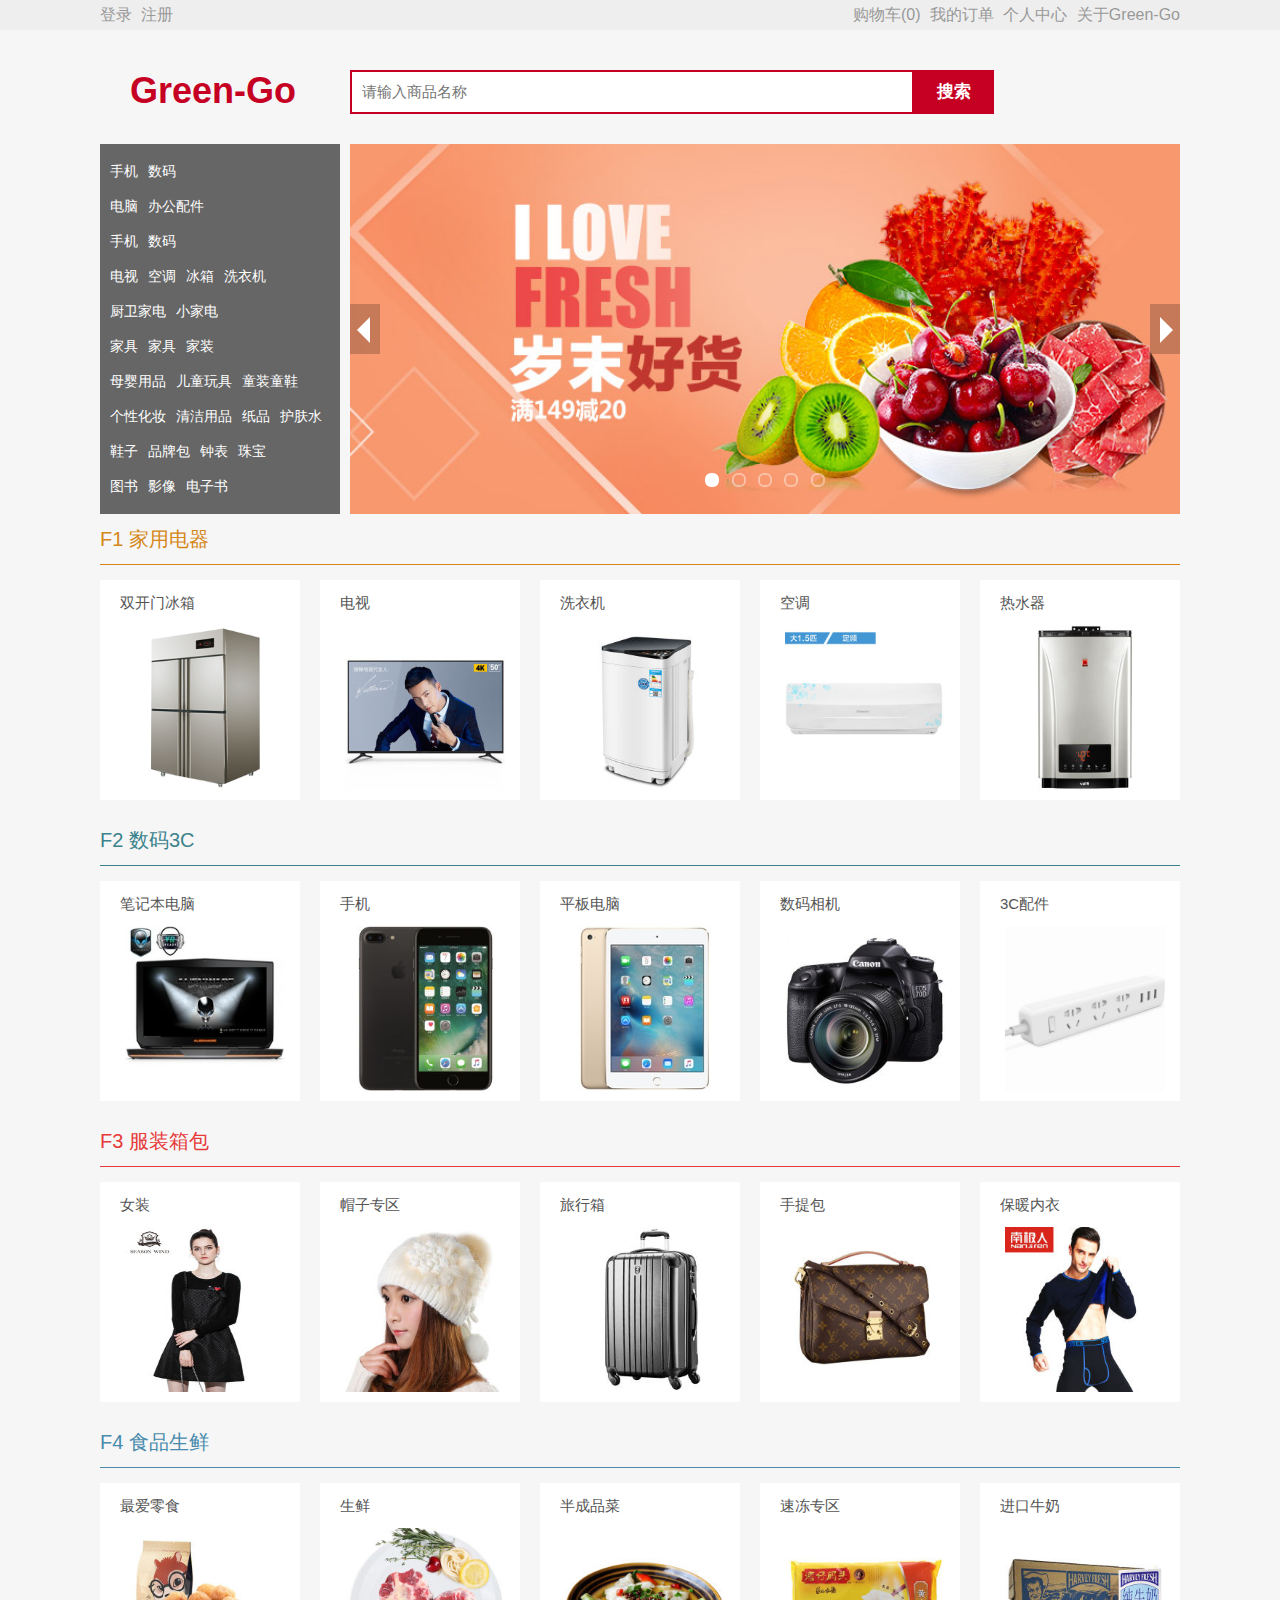
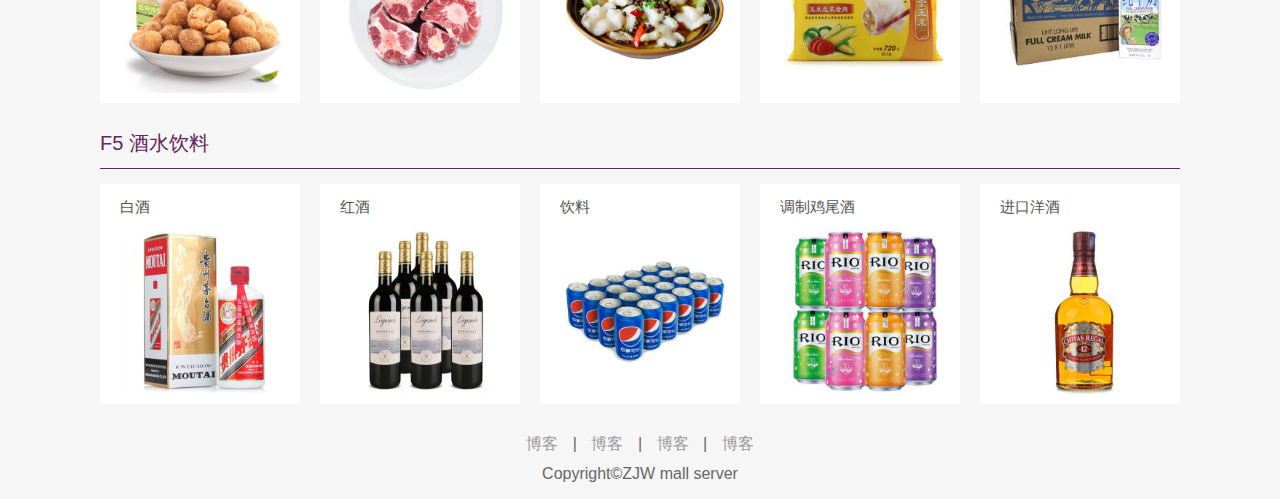
<file: index.html>
<!doctype html>
<html lang="en">
<head>
    <meta charset="UTF-8">
    <meta name="viewport"
          content="width=device-width, user-scalable=no, initial-scale=1.0, maximum-scale=1.0, minimum-scale=1.0">
    <meta http-equiv="X-UA-Compatible" content="ie=edge">
    <link rel="stylesheet" href="css/public.css" />
    <link rel="stylesheet" href="css/index.css" />
    <title>电商平台首页</title>
</head>
<body>
    <div class="container">
        <div class="nav">
            <div class="w">
                <div class="user-info">
                        <span class="user not-login">
                            <span class="link js-login">登录</span>
                            <span class="link js-register">注册</span>
                        </span>
                    <span class="user login">
                            <span class="link-text">
                                欢迎，
                                <span class="username"></span>
                            </span>
                            <span class="link js-logout">退出</span>
                        </span>
                </div>
                <ul class="nav-list">
                    <li class="nav-item">
                        <a href="./cart.html" class="link">
                            购物车(<span class="cart-count">0</span>)
                        </a>
                    </li>
                    <li class="nav-item">
                        <a href="./order-list.html" class="link">我的订单</a>
                    </li>
                    <li class="nav-item">
                        <a href="./user-center.html" class="link">个人中心</a>
                    </li>
                    <li class="nav-item">
                        <a href="./about.html" class="link">关于Green-Go</a>
                    </li>
                </ul>
            </div>
        </div>
        <div class="header">
            <div class="w">
                <a href="#" class="logo">Green-Go</a>
                <div class="search-con">
                    <input type="text" class="search-input" id="search-input" placeholder="请输入商品名称" />
                    <button class="btn search-btn" id="search-btn">搜索</button>
                </div>
            </div>
        </div>
        <div class="w">
            <ul class="keywords-list">
                <li class="keywords-item">
                    <a href="./list.html?keyword=手机" class="link" target="_blank">手机</a>
                    <a href="./list.html?keyword=数码" class="link" target="_blank">数码</a>
                </li>
                <li class="keywords-item">
                    <a href="./list.html?keyword=电脑" class="link" target="_blank">电脑</a>
                    <a href="./list.html?keyword=办公配件" class="link" target="_blank">办公配件</a>
                </li>
                <li class="keywords-item">
                    <a href="./list.html?keyword=手机" class="link" target="_blank">手机</a>
                    <a href="./list.html?keyword=数码" class="link" target="_blank">数码</a>
                </li><li class="keywords-item">
                <a href="./list.html?keyword=电视" class="link" target="_blank">电视</a>
                <a href="./list.html?keyword=空调" class="link" target="_blank">空调</a>
                <a href="./list.html?keyword=冰箱" class="link" target="_blank">冰箱</a>
                <a href="./list.html?keyword=洗衣机" class="link" target="_blank">洗衣机</a>
            </li>
                <li class="keywords-item">
                    <a href="./list.html?keyword=厨卫家电" class="link" target="_blank">厨卫家电</a>
                    <a href="./list.html?keyword=小家电" class="link" target="_blank">小家电</a>
                </li><li class="keywords-item">
                <a href="./list.html?keyword=家具" class="link" target="_blank">家具</a>
                <a href="./list.html?keyword=家具" class="link" target="_blank">家具</a>
                <a href="./list.html?keyword=家装" class="link" target="_blank">家装</a>
            </li>
                <li class="keywords-item">
                    <a href="./list.html?keyword=母婴用品" class="link" target="_blank">母婴用品</a>
                    <a href="./list.html?keyword=儿童玩具" class="link" target="_blank">儿童玩具</a>
                    <a href="./list.html?keyword=童装童鞋" class="link" target="_blank">童装童鞋</a>
                </li>
                <li class="keywords-item">
                    <a href="./list.html?keyword=个性化妆" class="link" target="_blank">个性化妆</a>
                    <a href="./list.html?keyword=清洁用品" class="link" target="_blank">清洁用品</a>
                    <a href="./list.html?keyword=纸品" class="link" target="_blank">纸品</a>
                    <a href="./list.html?keyword=护肤水" class="link" target="_blank">护肤水</a>
                </li>
                <li class="keywords-item">
                    <a href="./list.html?keyword=鞋子" class="link" target="_blank">鞋子</a>
                    <a href="./list.html?keyword=品牌包" class="link" target="_blank">品牌包</a>
                    <a href="./list.html?keyword=钟表" class="link" target="_blank">钟表</a>
                    <a href="./list.html?keyword=珠宝" class="link" target="_blank">珠宝</a>
                </li>
                <li class="keywords-item">
                    <a href="./list.html?keyword=图书" class="link" target="_blank">图书</a>
                    <a href="./list.html?keyword=影像" class="link" target="_blank">影像</a>
                    <a href="./list.html?keyword=电子书" class="link" target="_blank">电子书</a>
                </li>
                <li class="keywords-item">
                    <a href="./list.html?keyword=冰箱" class="link" target="_blank">冰箱</a>
                    <a href="./list.html?keyword=洗衣机" class="link" target="_blank">洗衣机</a>
                </li>
            </ul>
            <div class="banner-con">
                <div id="images" class="banner">
                    <ul>
                        <li style="width: 14.285%">
                            <a href="#" target="_blank">
                                <img class="banner-img" src="images/banner/banner5.jpg" alt="" />
                            </a>
                        </li>
                        <li style="width: 14.285%">
                            <a href="#" target="_blank">
                                <img class="banner-img" src="images/banner/banner1.jpg" alt="" />
                            </a>
                        </li>
                        <li style="width: 14.285%">
                            <a href="#" target="_blank">
                                <img class="banner-img" src="images/banner/banner2.jpg" alt="" />
                            </a>
                        </li>
                        <li style="width: 14.285%">
                            <a href="#" target="_blank">
                                <img class="banner-img" src="images/banner/banner3.jpg" alt="" />
                            </a>
                        </li>
                        <li style="width: 14.285%">
                            <a href="#" target="_blank">
                                <img class="banner-img" src="images/banner/banner4.jpg" alt="" />
                            </a>
                        </li>
                        <li style="width: 14.285%">
                            <a href="#" target="_blank">
                                <img class="banner-img" src="images/banner/banner5.jpg" alt="" />
                            </a>
                        </li>
                        <li style="width: 14.285%">
                            <a href="#" target="_blank">
                                <img class="banner-img" src="images/banner/banner1.jpg" alt="" />
                            </a>
                        </li>
                    </ul>
                    <ol class="dots">
                        <li class="active"></li>
                        <li></li>
                        <li></li>
                        <li></li>
                        <li></li>
                    </ol>
                    <div class="banner-arrow prev">
                        <div class="angle-left"></div>
                    </div>
                    <div class="banner-arrow next">
                        <div class="angle-right"></div>
                    </div>
                </div>
            </div>
        </div>
        <div class="w">
            <div class="floor-wrap">
                <h1 class="floor-title">F1 家用电器</h1>
                <ul class="floor-list">
                    <li class="floor-item">
                        <a href="#">
                            <span class="floor-text">双开门冰箱</span>
                            <img class="floor-img" src="images/floor/floor1-1.jpg" alt="双开门冰箱" />
                        </a>
                    </li>
                    <li class="floor-item">
                        <a href="#">
                            <span class="floor-text">电视</span>
                            <img class="floor-img" src="images/floor/floor1-2.jpg" alt="电视" />
                        </a>
                    </li>
                    <li class="floor-item">
                        <a href="#">
                            <span class="floor-text">洗衣机</span>
                            <img class="floor-img" src="images/floor/floor1-3.jpg" alt="洗衣机" />
                        </a>
                    </li>
                    <li class="floor-item">
                        <a href="#">
                            <span class="floor-text">空调</span>
                            <img class="floor-img" src="images/floor/floor1-4.jpg" alt="空调" />
                        </a>
                    </li><li class="floor-item">
                    <a href="#">
                        <span class="floor-text">热水器</span>
                        <img class="floor-img" src="images/floor/floor1-5.jpg" alt="热水器" />
                    </a>
                </li>
                </ul>
            </div><div class="floor-wrap">
            <h1 class="floor-title">F2 数码3C</h1>
            <ul class="floor-list">
                <li class="floor-item">
                    <a href="#">
                        <span class="floor-text">笔记本电脑</span>
                        <img class="floor-img" src="images/floor/floor2-1.jpg" alt="笔记本电脑" />
                    </a>
                </li>
                <li class="floor-item">
                    <a href="#">
                        <span class="floor-text">手机</span>
                        <img class="floor-img" src="images/floor/floor2-2.jpg" alt="手机" />
                    </a>
                </li>
                <li class="floor-item">
                    <a href="#">
                        <span class="floor-text">平板电脑</span>
                        <img class="floor-img" src="images/floor/floor2-3.jpg" alt="平板电脑" />
                    </a>
                </li>
                <li class="floor-item">
                    <a href="#">
                        <span class="floor-text">数码相机</span>
                        <img class="floor-img" src="images/floor/floor2-4.jpg" alt="数码相机" />
                    </a>
                </li><li class="floor-item">
                <a href="#">
                    <span class="floor-text">3C配件</span>
                    <img class="floor-img" src="images/floor/floor2-5.jpg" alt="3C配件" />
                </a>
            </li>
            </ul>
        </div>
            <div class="floor-wrap">
                <h1 class="floor-title">F3 服装箱包</h1>
                <ul class="floor-list">
                    <li class="floor-item">
                        <a href="#">
                            <span class="floor-text">女装</span>
                            <img class="floor-img" src="images/floor/floor3-1.jpg" alt="女装" />
                        </a>
                    </li>
                    <li class="floor-item">
                        <a href="#">
                            <span class="floor-text">帽子专区</span>
                            <img class="floor-img" src="images/floor/floor3-2.jpg" alt="帽子专区" />
                        </a>
                    </li>
                    <li class="floor-item">
                        <a href="#">
                            <span class="floor-text">旅行箱</span>
                            <img class="floor-img" src="images/floor/floor3-3.jpg" alt="旅行箱" />
                        </a>
                    </li>
                    <li class="floor-item">
                        <a href="#">
                            <span class="floor-text">手提包</span>
                            <img class="floor-img" src="images/floor/floor3-4.jpg" alt="手提包" />
                        </a>
                    </li><li class="floor-item">
                    <a href="#">
                        <span class="floor-text">保暖内衣</span>
                        <img class="floor-img" src="images/floor/floor3-5.jpg" alt="保暖内衣" />
                    </a>
                </li>
                </ul>
            </div>
            <div class="floor-wrap">
                <h1 class="floor-title">F4 食品生鲜</h1>
                <ul class="floor-list">
                    <li class="floor-item">
                        <a href="#">
                            <span class="floor-text">最爱零食</span>
                            <img class="floor-img" src="images/floor/floor4-1.jpg" alt="最爱零食" />
                        </a>
                    </li>
                    <li class="floor-item">
                        <a href="#">
                            <span class="floor-text">生鲜</span>
                            <img class="floor-img" src="images/floor/floor4-2.jpg" alt="生鲜" />
                        </a>
                    </li>
                    <li class="floor-item">
                        <a href="#">
                            <span class="floor-text">半成品菜</span>
                            <img class="floor-img" src="images/floor/floor4-3.jpg" alt="半成品菜" />
                        </a>
                    </li>
                    <li class="floor-item">
                        <a href="#">
                            <span class="floor-text">速冻专区</span>
                            <img class="floor-img" src="images/floor/floor4-4.jpg" alt="速冻专区" />
                        </a>
                    </li><li class="floor-item">
                    <a href="#">
                        <span class="floor-text">进口牛奶</span>
                        <img class="floor-img" src="images/floor/floor4-5.jpg" alt="进口牛奶" />
                    </a>
                </li>
                </ul>
            </div>
            <div class="floor-wrap">
                <h1 class="floor-title">F5 酒水饮料</h1>
                <ul class="floor-list">
                    <li class="floor-item">
                        <a href="#">
                            <span class="floor-text">白酒</span>
                            <img class="floor-img" src="images/floor/floor5-1.jpg" alt="白酒" />
                        </a>
                    </li>
                    <li class="floor-item">
                        <a href="#">
                            <span class="floor-text">红酒</span>
                            <img class="floor-img" src="images/floor/floor5-2.jpg" alt="红酒" />
                        </a>
                    </li>
                    <li class="floor-item">
                        <a href="#">
                            <span class="floor-text">饮料</span>
                            <img class="floor-img" src="images/floor/floor5-3.jpg" alt="饮料" />
                        </a>
                    </li>
                    <li class="floor-item">
                        <a href="#">
                            <span class="floor-text">调制鸡尾酒</span>
                            <img class="floor-img" src="images/floor/floor5-4.jpg" alt="调制鸡尾酒" />
                        </a>
                    </li><li class="floor-item">
                    <a href="#">
                        <span class="floor-text">进口洋酒</span>
                        <img class="floor-img" src="images/floor/floor5-5.jpg" alt="进口洋酒" />
                    </a>
                </li>
                </ul>
            </div>
        </div>
        <div class="footer">
            <div class="w">
                <div class="links">
                    <a href="#" class="link" target="_blank">博客</a> |
                    <a href="#" class="link" target="_blank">博客</a> |
                    <a href="#" class="link" target="_blank">博客</a> |
                    <a href="#" class="link" target="_blank">博客</a>
                </div>
                <p class="copyright">
                    Copyright©ZJW mall server
                </p>
            </div>
        </div>
    </div>
    <script src="js/carousel.js"></script>
</body>
</html>
</file>
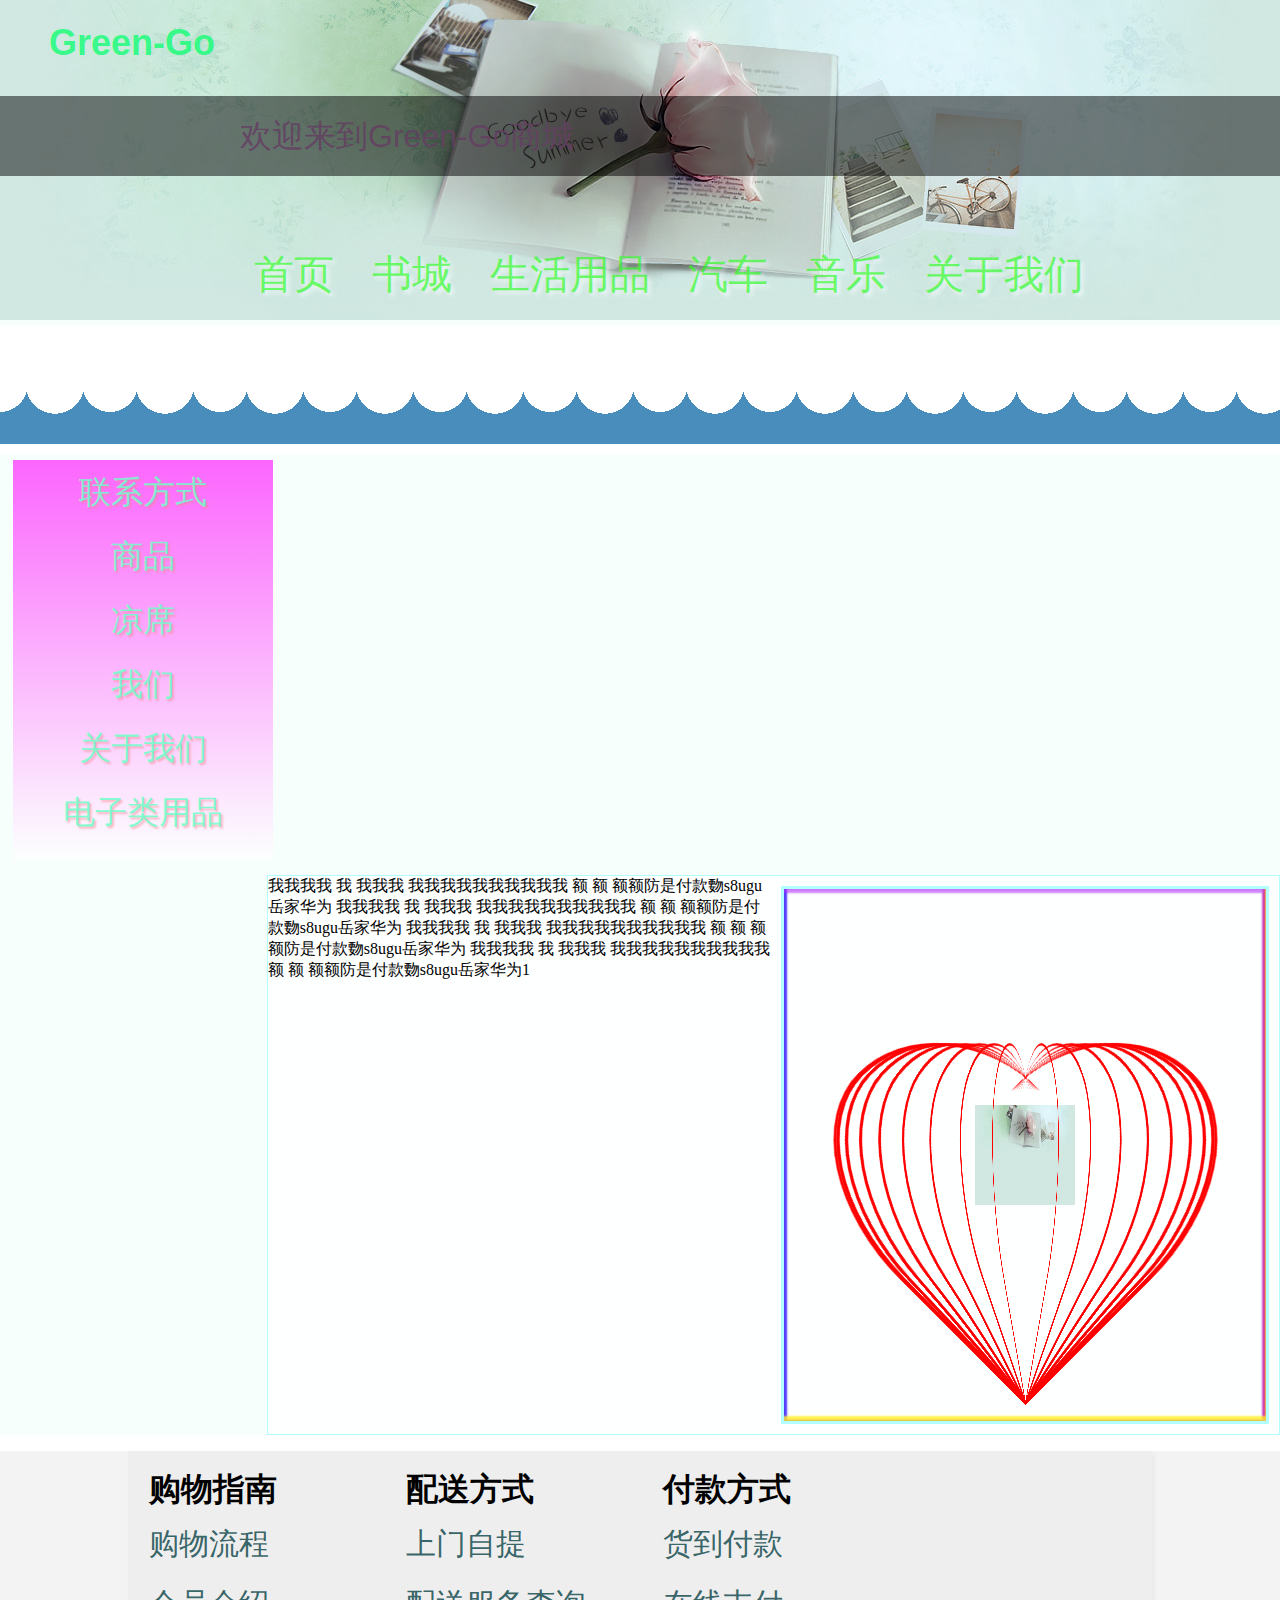
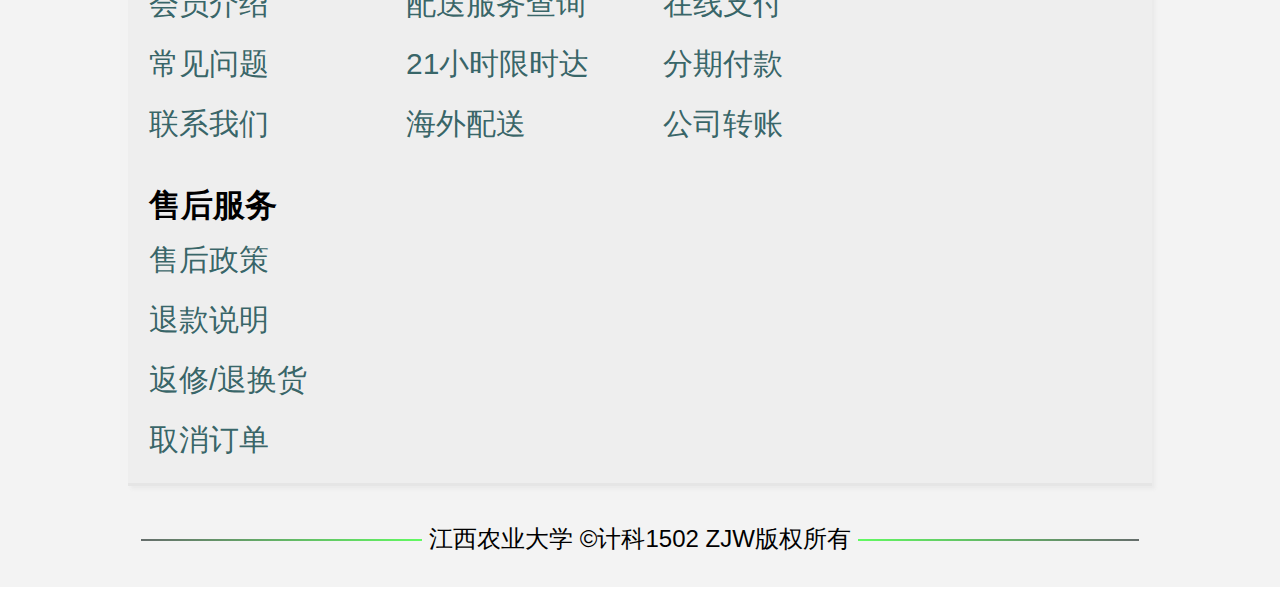
<file: about.html>
<!DOCTYPE html>
<html>
<head lang="en">
    <meta charset="UTF-8">
    <title>关于我们</title>
    <link href="css/about.css" type="text/css" rel="stylesheet"/>
</head>
<body>
    <div id="top" class="top">
        <div class="contain">
            <div class="top_left">
                <h2>Green-Go</h2>
            </div>
            <div class="top_mid"></div>
            <div class="top_nav">
                <ul class="ul_nav">
                    <li><a href="#">首页</a></li>
                    <li><a href="#">书城</a></li>
                    <li><a href="#">生活用品</a></li>
                    <li><a href="#">汽车</a></li>
                    <li><a href="#">音乐</a></li>
                    <li><a href="#">关于我们</a></li>
                </ul>
            </div>
        </div>
    </div>
    <div class="context">
        <div class="bor_box"></div>
        <div class="main_context">
            <div class="sidebar">
                <ul class="sidebarnav">
                    <li>联系方式</li>
                    <li>商品</li>
                    <li>凉席</li>
                    <li>我们</li>
                    <li>关于我们</li>
                    <li class="menu">电子类用品
                        <ul class="subMenu">
                            <li class="menu-item">手机</li>
                            <li class="menu-item">电脑</li>
                            <li class="menu-item">相机</li>
                            <li class="menu-item">鼠标</li>
                            <li class="menu-item">平板</li>
                        </ul>
                    </li>
                </ul>
            </div>
            <div class="context_right">
                <div class="contain_heart">
                    <div class="heart"></div>
                </div>
                <div class="right-content">
                    <ol class="liDetail">
                        <li style="display: block">
                            <p>我我我我 我 我我我 我我我我我我我我我我
                            额 额 额额防是付款覅s8ugu岳家华为
                                我我我我 我 我我我 我我我我我我我我我我
                                额 额 额额防是付款覅s8ugu岳家华为
                                我我我我 我 我我我 我我我我我我我我我我
                                额 额 额额防是付款覅s8ugu岳家华为
                                我我我我 我 我我我 我我我我我我我我我我
                                额 额 额额防是付款覅s8ugu岳家华为1
                            </p>
                        </li>
                        <li>
                            <p>我我我我 我 我我我 我我我我我我我我我我
                                额 额 额额防是付款覅s8ugu岳家华为
                                我我我我 我 我我我 我我我我我我我我我我
                                额 额 额额防是付款覅s8ugu岳家华为
                                我我我我 我 我我我 我我我我我我我我我我
                                额 额 额额防是付款覅s8ugu岳家华为2
                            </p>
                        </li>
                        <li>
                            <p>我我我我 我 我我我 我我我我我我我我我我
                                额 额 额额防是付款覅s8ugu岳家华为
                                我我我我 我 我我我 我我我我我我我我我我
                                额 额 额额防是付款覅s8ugu岳家华为
                                我我我我 我 我我我 我我我我我我我我我我
                                额 额 额额防是付款覅s8ugu岳家华为3
                            </p>
                        </li>
                        <li>
                            <p>我我我我 我 我我我 我我我我我我我我我我
                                额 额 额额防是付款覅s8ugu岳家华为
                                我我我我 我 我我我 我我我我我我我我我我
                                额 额 额额防是付款覅s8ugu岳家华为
                                我我我我 我 我我我 我我我我我我我我我我
                                额 额 额额防是付款覅s8ugu岳家华为4
                            </p>
                        </li>
                        <li>
                            <p>我我我我 我 我我我 我我我我我我我我我我
                                额 额 额额防是付款覅s8ugu岳家华为
                                我我我我 我 我我我 我我我我我我我我我我
                                额 额 额额防是付款覅s8ugu岳家华为我我我我 我 我我我 我我我我我我我我我我
                                额 额 额额防是付款覅s8ugu岳家华为5
                            </p>
                        </li>
                    </ol>
                </div>
            </div>
        </div>
    </div>
    <div class="footer">
        <div class="footerTop">
            <div class="nav">
                <h1>购物指南</h1>
                <ul>
                    <li><a href="#">购物流程</a></li>
                    <li><a href="#">会员介绍</a></li>
                    <li><a href="#">常见问题</a></li>
                    <li><a href="#">联系我们</a></li>
                </ul>
            </div>
            <div class="nav">
                <h1>配送方式</h1>
                <ul>
                    <li><a href="#">上门自提</a></li>
                    <li><a href="#">配送服务查询</a></li>
                    <li><a href="#">21小时限时达</a></li>
                    <li><a href="#">海外配送</a></li>
                </ul>
            </div>
            <div class="nav">
                <h1>付款方式</h1>
                <ul>
                    <li><a href="#">货到付款</a></li>
                    <li><a href="#">在线支付</a></li>
                    <li><a href="#">分期付款</a></li>
                    <li><a href="#">公司转账</a></li>
                </ul>
            </div>
            <div class="nav">
                <h1>售后服务</h1>
                <ul>
                    <li><a href="#">售后政策</a></li>
                    <li><a href="#">退款说明</a></li>
                    <li><a href="#">返修/退换货</a></li>
                    <li><a href="#">取消订单</a></li>
                </ul>
            </div>
        </div>
        <div class="footerBottom">
            <p>江西农业大学 &copy;计科1502 ZJW版权所有</p>
        </div>
    </div>
    <script type="text/javascript" src="js/jquery-3.2.0.js"></script>
    <script type="text/javascript" src="js/about.js"></script>
</body>
</html>
</file>
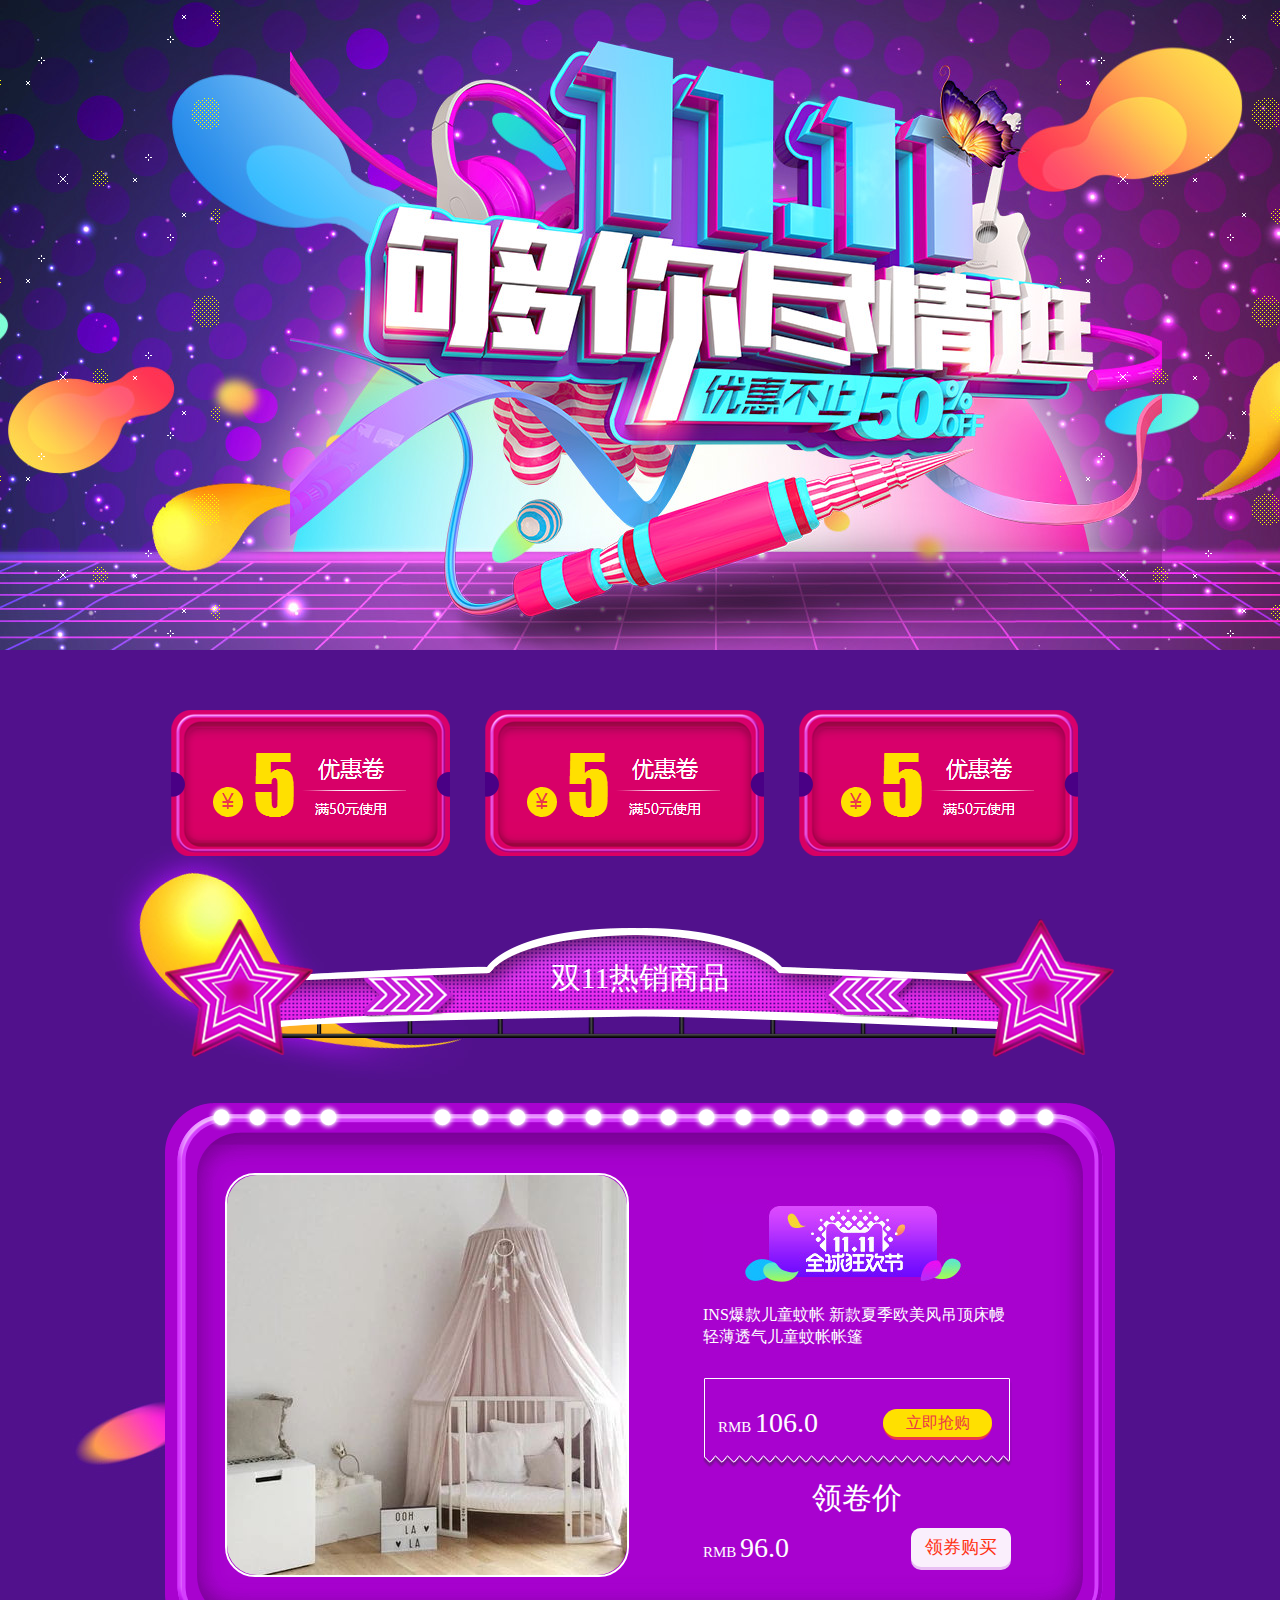
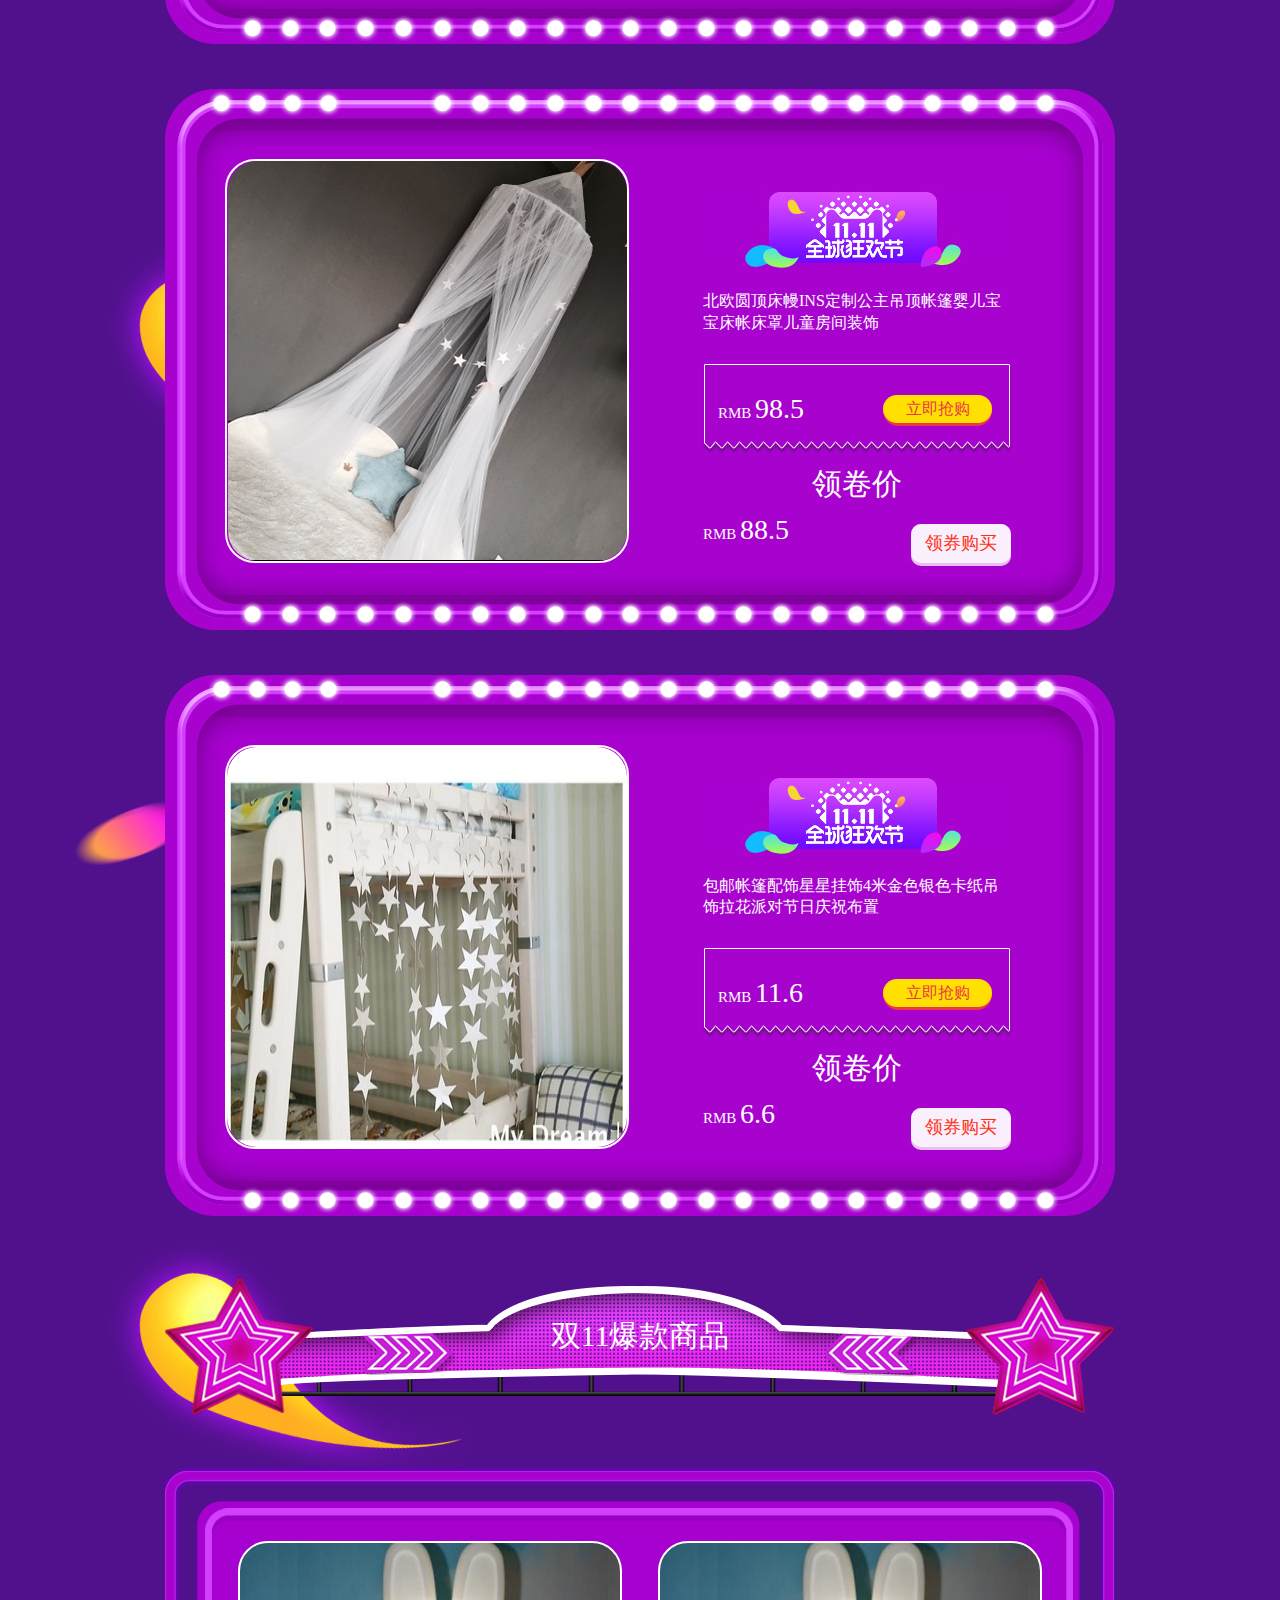
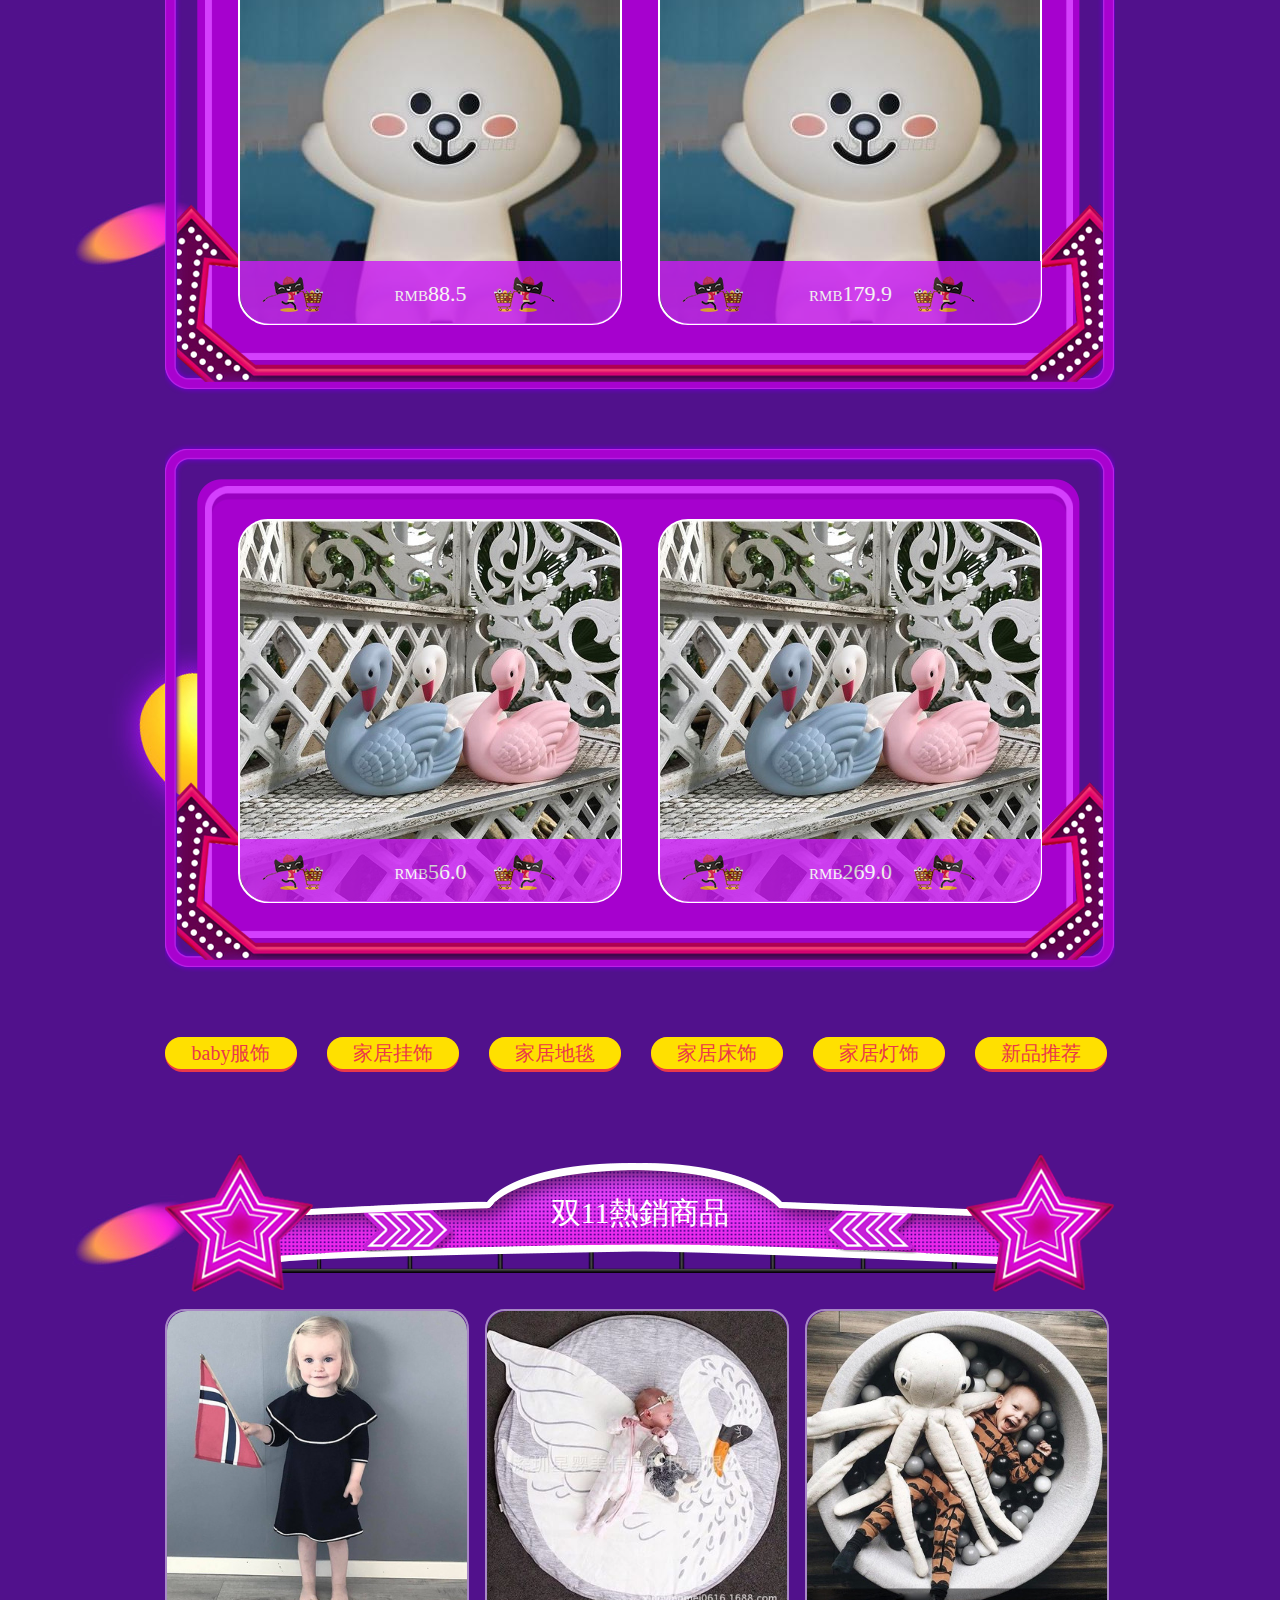
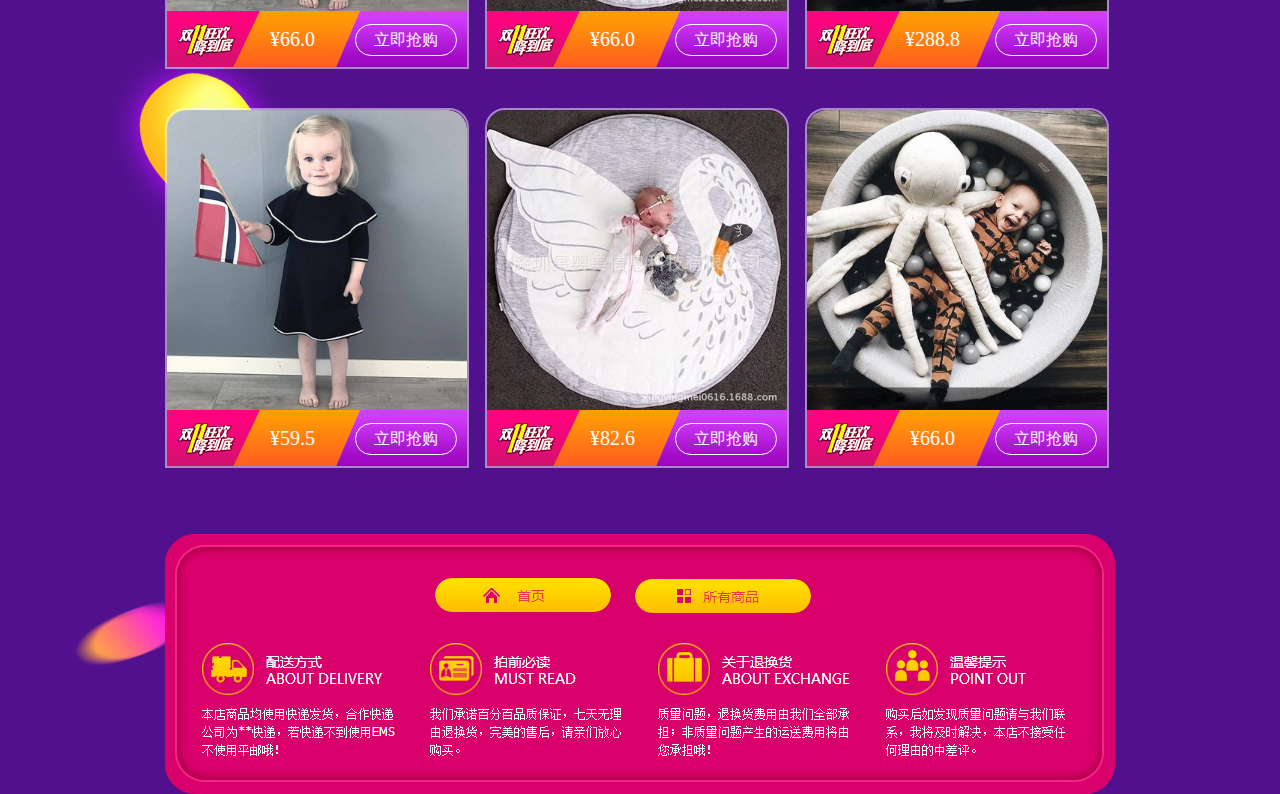
<file: taobaoshop.html>
<!DOCTYPE html>
<html>
<head lang="en">
    <meta charset="UTF-8">
    <title></title>
</head>
<body style="margin: 0;padding: 0">
    <!--头部布局开始-->
    <div style="width: 100%;height: 700px;position:relative;margin-bottom:-50px;overflow: hidden">
        <div style="width: 220px;height: 650px;background: url('images/taobao/18.gif');position: absolute;left: 0;z-index: 100"></div>
        <div style="width:1920px;height:700px;position:relative;overflow:hidden">
            <ul id="top" style="width: 999999px;text-align: center;display:block;list-style: none;padding: 0;margin: 0;position: absolute;left:-2160px">
                <li class="first" style="width:1920px;height:700px;display: block;overflow: hidden;float: left">
                    <a href="#" style="width:1920px;height:700px;display:block;text-decoration: none;background: url('images/taobao/16.jpg') no-repeat center 0"></a>
                </li>
                <li class="first" style="width:1920px;height:700px;display: block;overflow: hidden;float: left">
                    <a href="#" style="width:1920px;height:700px;display:block;text-decoration: none;background: url('images/taobao/2.jpg') no-repeat center 0"></a>
                </li>
                <li class="first" style="width:1920px;height:700px;display: block;overflow: hidden;float: left">
                    <a href="#" style="width:1920px;height:700px;display:block;text-decoration: none;background: url('images/taobao/5.jpg') no-repeat center 0"></a>
                </li>
                <li class="first" style="width:1920px;height:700px;display: block;overflow: hidden;float: left">
                    <a href="#" style="width:1920px;height:700px;display:block;text-decoration: none;background: url('images/taobao/16.jpg') no-repeat center 0"></a>
                </li>
            </ul>
            <div style="clear:both;"></div>
        </div>
        <div style="width: 220px;height: 650px;background: url('images/taobao/18.gif');position: absolute;right: 0;top:0;z-index: 100"></div>
    </div>
    <div style="clear: both"></div>
    <!--头部布局结束-->

    <!--内容布局开始-->
    <div class="container" style="position:relative;height:100%;width: 100%;text-align: center;background:url('images/taobao/9.jpg')">
        <!--三张优惠券开始-->
        <div style="width:950px;margin:0 auto;text-align: center">
            <ul style="width: 950px;list-style: none;margin: 0 auto;padding: 60px 0 15px 0">
                <li style="width:280px;text-align:center;display: inline-block;margin-right: 30px;position: relative">
                    <a href="#" style="width:250px;display:block;padding:18px 15px;text-decoration: none;background: url(images/taobao/12.png) no-repeat;text-align:center;line-height: 40px">
                        <img src="images/taobao/20.png" style="border-radius: 10px">
                    </a>
                </li>
                <li style="width:280px;text-align:center;display: inline-block;margin-right: 30px;position: relative">
                    <a href="#" style="width:250px;display:block;padding:18px 15px;text-decoration: none;background: url(images/taobao/12.png) no-repeat;text-align:center;line-height: 40px">
                        <img src="images/taobao/20.png" style="border-radius: 10px">
                    </a>
                </li>
                <li style="width:280px;text-align:center;display: inline-block;margin-right: 30px;position: relative">
                    <a href="#" style="width:250px;display:block;padding:18px 15px;text-decoration: none;background: url(images/taobao/12.png) no-repeat;text-align:center;line-height: 40px">
                        <img src="images/taobao/20.png" style="border-radius: 10px">
                    </a>
                </li>
            </ul>
        </div>
        <!--三张优惠券结束-->

        <!--中间主要内容部分开始-->
        <div style="width: 950px;margin: 0 auto;text-align: center">
            <!--最上层商品布局开始-->
            <div style="width: 950px">
                <div style="text-align:center;height: 140px;background-image: url(images/taobao/13.png) ">
                    <p style="font-size: 30px;padding-top: 40px;color: #ffffff">双11热销商品</p>
                </div>
                <!--第一个预热商品布局开始-->
                <div style="height: 541px;margin-top: 45px;background-image: url(images/taobao/17.png)">
                    <a href="#" style="text-decoration:none;float: left;width: 400px;height: 400px;border: 2px solid #ffffff;margin: 70px 0 52px 60px;border-radius: 30px">
                        <img src="images/taobao/item.jpg" alt="" style="max-width:100%;height: auto;border-radius: 30px"/>
                    </a>
                    <div style="width: 308px;height: 410px;float: left;margin:101px 0 0 74px;">
                        <div style="margin:0 0 20px 0;width: 306px;height: 80px;background-image: url(images/taobao/4.jpg)"></div>
                        <div>
                            <p style="display:block;text-align:left;font-size:16px;color:#ffffff;text-decoration:none;height: 44px;line-height: 22px">
                                INS爆款儿童蚊帐 新款夏季欧美风吊顶床幔轻薄透气儿童蚊帐帐篷
                            </p>
                        </div>
                        <div style="margin-top:30px;width: 309px;height: 90px;line-height:90px;background-image: url(images/taobao/6.png)">
                            <span style="margin:0 5px 0 15px;height:100%;font-size: 15px;color: #ffffff;float: left;">
                                RMB
                                <span style="font-size: 28px">106.0</span>
                            </span>
                            <div style="display:block;float:right;width:109px;height: 100%;margin-right: 20px;text-align: center">
                                <a href="#" style="margin-top:31px;font-size:16px;width:109px;height:31px;line-height:28px;display:block;text-decoration:none;border-radius:20px;background-color:#eb3849;color:#eb3849;">
                                    <span style="background-color: rgb(255, 224, 0);width:109px;height:28px;display: block;border-radius: 20px">立即抢购</span>
                                </a>
                            </div>
                        </div>
                        <div style="height: 60px;line-height: 60px">
                            <p style="height: 50px;font-size:30px ;color: #ffffff;margin: 0">领卷价</p>
                            <span style="float: left;height:100%;font-size: 15px;color: #ffffff">
                                RMB
                                <span style="font-size: 28px;color: #ffffff">96.0</span>
                            </span>
                            <div style="margin-top:10px;display:block;width:100px;height:42px;border-radius:10px;float:right;background-color: rgba(255, 255, 255, 0.75)">
                                <a href="#" style="height:39px;line-height:39px;border-radius:10px;font-size:18px;color:#ff3113;text-decoration:none;display: block">
                                    <span style="background-color:rgba(255, 255, 255, 0.75);display: block;border-radius: 10px;">领券购买</span>
                                </a>
                            </div>
                        </div>
                    </div>
                </div>
                <!--第一个预热商品布局结束-->

                <!--第二个预热商品布局开始-->
                <div style="height: 541px;margin-top: 45px;background-image: url(images/taobao/17.png)">
                    <a href="#" style="text-decoration:none;float:left;margin:70px 0 0 60px;width: 400px;height: 400px;border: 2px solid #ffffff;border-radius: 30px">
                        <img src="images/taobao/item1.jpg" style="max-width:100%;height: auto;border-radius: 30px">
                    </a>
                    <div style="margin:101px 0 0 74px;float: left;width: 308px;height: 410px">
                        <div style="margin:0 0 20px 0;width: 306px;height: 80px;background-image: url(images/taobao/4.jpg)"></div>
                        <div>
                            <p style="text-decoration:none;text-align:left;color:#ffffff;font-size:16px;height: 44px;line-height: 22px;display: block">
                                北欧圆顶床幔INS定制公主吊顶帐篷婴儿宝宝床帐床罩儿童房间装饰
                            </p>
                        </div>
                        <div style="margin-top:30px;width: 309px;height:90px;line-height:90px;background-image: url(images/taobao/6.png)">
                            <span style="margin:0 5px 0 15px;color:#ffffff;font-size:15px;float:left">
                                RMB
                                <span style="font-size: 28px;">98.5</span>
                            </span>
                            <div style="margin-right:20px;float: right;width:109px;height:100%;display: block">
                                <a href="#" style="margin-top:31px;font-size:16px;color:#eb3849;width:109px;height:31px;line-height:28px;display:block;text-decoration: none;background-color:#eb3849;border-radius: 20px">
                                    <span style="height:28px;display:block;background-color: rgb(255, 224, 0);border-radius: 20px">立即抢购</span>
                                </a>
                            </div>
                        </div>
                        <div style="margin: 10px 0;">
                            <p style="height: 50px;font-size:30px ;color: #ffffff;margin: 0">领卷价</p>
                            <span style="float: left;height:100%;font-size: 15px;color: #ffffff">
                                RMB
                                <span style="font-size: 28px;color: #ffffff">88.5</span>
                            </span>
                            <div style="margin-top:10px;display:block;width:100px;height:42px;border-radius:10px;float:right;background-color: rgba(255, 255, 255, 0.75)">
                                <a href="#" style="height:39px;line-height:39px;border-radius:10px;font-size:18px;color:#ff3113;text-decoration:none;display: block">
                                    <span style="background-color:rgba(255, 255, 255, 0.75);display: block;border-radius: 10px;">领券购买</span>
                                </a>
                            </div>
                        </div>
                    </div>

                </div>
                <!--第二个预热商品布局结束-->

                <!--第三个预热商品布局开始-->
                <div style="height: 541px;margin-top: 45px;background-image: url(images/taobao/17.png)">
                    <a href="#" style="float: left;margin:70px 0 0 60px;width: 400px;height: 400px;border: 2px solid #ffffff;border-radius: 30px">
                        <img src="images/taobao/item2.jpg" style="max-width: 100%;height: 400px;border-radius: 30px">
                    </a>
                    <div style="width: 308px;height: 410px;float: left;margin: 101px 0 0 74px">
                        <div style="margin:0 0 20px 0;width: 308px;height: 80px;background-image: url(images/taobao/4.jpg)"></div>
                        <div>
                            <p style="text-align: left;display: block;color: #ffffff;text-decoration: none">
                                包邮帐篷配饰星星挂饰4米金色银色卡纸吊饰拉花派对节日庆祝布置
                            </p>
                        </div>
                        <div style="margin-top:30px;width:309px;height:90px;line-height:90px;background-image: url(images/taobao/6.png)">
                            <span style="float: left;margin: 0 5px 0 15px;font-size: 15px;color: #ffffff">
                                RMB
                                <span style="font-size: 28px;">11.6</span>
                            </span>
                            <div style="display:block;margin-right:20px;float: right;width:109px;height: 100%">
                                <a href="#" style="color:#eb3849;margin-top:31px;display:block;width:109px;height:31px;line-height:28px;text-decoration: none;background-color: #eb3849;border-radius: 20px;">
                                    <span style="height:28px;display:block;background-color: rgb(255, 224, 0);border-radius: 20px">立即抢购</span>
                                </a>
                            </div>
                        </div>
                        <div style="margin: 10px 0;">
                            <p style="height: 50px;font-size:30px ;color: #ffffff;margin: 0;text-align: center">领卷价</p>
                            <span style="float: left;height:100%;font-size: 15px;color: #ffffff">
                                RMB
                                <span style="font-size: 28px;color: #ffffff">6.6</span>
                            </span>
                            <div style="margin-top:10px;display:block;width:100px;height:42px;border-radius:10px;float:right;background: rgba(255, 255, 255, 0.75)">
                                <a href="#" style="height:39px;line-height:39px;border-radius:10px;font-size:18px;color:#ff3113;text-decoration:none;display: block">
                                    <span style="background-color:rgba(255, 255, 255, 0.75);display: block;border-radius: 10px;">领券购买</span>
                                </a>
                            </div>
                        </div>
                    </div>
                </div>
                <!--第三个预热商品布局结束-->
            </div>
            <!--最上层商品布局结束-->

            <!--中间层商品布局开始-->
            <div>
                <div style="margin-top: 60px;text-align:center;height: 140px;background-image: url(images/taobao/13.png) ">
                    <p style="font-size: 30px;padding-top: 40px;color: #ffffff">双11爆款商品</p>
                </div>
                <!--上面层商品布局开始-->
                <div style="margin-top: 50px;height: 528px;background-image: url(images/taobao/10.png)">
                    <div style="margin: 75px 0 0 73px;float: left">
                        <a href="#" style="background-image:url(images/taobao/item6.jpg);display:block;text-decoration: none;width: 380px;height: 380px;border: 2px solid #ffffff;border-radius: 30px">
                            <span style="padding:15px 19px 12px 19px;display:block;margin-top:318px;width:343px;border-radius: 0 0 30px 30px;background-color: #cc1bf6;opacity: 0.8">
                                <span style="color:#ffffff;font-size:15px;background-image:url(images/taobao/21.png) ;background-repeat:no-repeat;display:block;width: 100%;height: 36px;line-height: 36px">
                                    RMB<span style="color:#ffffff;font-size:22px;">88.5</span>
                                </span>
                            </span>
                        </a>
                    </div>
                    <div style="margin: 75px 73px 0 0;float: right">
                         <a href="#" style="background-image:url(images/taobao/item6.jpg);display:block;text-decoration: none;width: 380px;height: 380px;border: 2px solid #ffffff;border-radius: 30px">
                             <span style="padding:15px 19px 12px 19px;display:block;margin-top:318px;width:343px;border-radius: 0 0 30px 30px;background-color: #cc1bf6;opacity: 0.8">
                                 <span style="color:#ffffff;font-size:15px;background-image:url(images/taobao/21.png) ;background-repeat:no-repeat;display:block;width: 100%;height: 36px;line-height: 36px">
                                     RMB<span style="color:#ffffff;font-size:22px;">179.9</span>
                                 </span>
                             </span>
                         </a>
                    </div>
                </div>
                <!--上面层商品布局结束-->

                <!--下面层商品布局开始-->
                <div style="margin-top: 50px;height: 528px;background-image: url(images/taobao/10.png)">
                    <div style="margin: 75px 0 0 73px;float: left">
                        <a href="#" style="background-image:url(images/taobao/item7.jpg);display:block;text-decoration: none;width: 380px;height: 380px;border: 2px solid #ffffff;border-radius: 30px">
                            <span style="padding:15px 19px 12px 19px;display:block;margin-top:318px;width:343px;border-radius: 0 0 30px 30px;background-color: #cc1bf6;opacity: 0.8">
                                <span style="color:#ffffff;font-size:15px;background-image:url(images/taobao/21.png) ;background-repeat:no-repeat;display:block;width: 100%;height: 36px;line-height: 36px">
                                    RMB<span style="color:#ffffff;font-size:22px;">56.0</span>
                                </span>
                            </span>
                        </a>
                    </div>
                    <div style="margin: 75px 73px 0 0;float: right">
                        <a href="#" style="background-image:url(images/taobao/item7.jpg);display:block;text-decoration: none;width: 380px;height: 380px;border: 2px solid #ffffff;border-radius: 30px">
                            <span style="padding:15px 19px 12px 19px;display:block;margin-top:318px;width:343px;border-radius: 0 0 30px 30px;background-color: #cc1bf6;opacity: 0.8">
                                <span style="color:#ffffff;font-size:15px;background-image:url(images/taobao/21.png) ;background-repeat:no-repeat;display:block;width: 100%;height: 36px;line-height: 36px">
                                    RMB<span style="color:#ffffff;font-size:22px;">269.0</span>
                                </span>
                            </span>
                        </a>
                    </div>
                </div>
                <!--下面层商品布局结束-->
            </div>
            <!--中间层商品布局结束-->

            <!--导航栏布局开始-->
            <div>
                <div style="width: 100%">
                    <ul style="margin-top: 65px;height: 60px;list-style: none;padding: 0">
                        <li style="width:132px;height:35px;line-height:32px;border-radius:20px;float: left;display: block;margin-right: 30px;background-color: #eb3849">
                            <a href="#" style="font-size:20px;text-align:center;display:block;height:32px;border-radius:20px;text-decoration: none;background: #FFE000;color: #eb3849">baby服饰</a>
                        </li>
                        <li style="width:132px;height:35px;line-height:32px;border-radius:20px;float: left;display: block;margin-right: 30px;background-color: #eb3849">
                            <a href="#" style="font-size:20px;text-align:center;display:block;height:32px;border-radius:20px;text-decoration: none;background: #FFE000;color: #eb3849">家居挂饰</a>
                        </li>
                        <li style="width:132px;height:35px;line-height:32px;border-radius:20px;float: left;display: block;margin-right: 30px;background-color: #eb3849">
                            <a href="#" style="font-size:20px;text-align:center;display:block;height:32px;border-radius:20px;text-decoration: none;background: #FFE000;color: #eb3849">家居地毯</a>
                        </li>
                        <li style="width:132px;height:35px;line-height:32px;border-radius:20px;float: left;display: block;margin-right: 30px;background-color: #eb3849">
                            <a href="#" style="font-size:20px;text-align:center;display:block;height:32px;border-radius:20px;text-decoration: none;background: #FFE000;color: #eb3849">家居床饰</a>
                        </li>
                        <li style="width:132px;height:35px;line-height:32px;border-radius:20px;float: left;display: block;margin-right: 30px;background-color: #eb3849">
                            <a href="#" style="font-size:20px;text-align:center;display:block;height:32px;border-radius:20px;text-decoration: none;background: #FFE000;color: #eb3849">家居灯饰</a>
                        </li>
                        <li style="width:132px;height:35px;line-height:32px;border-radius:20px;float: left;display: block;background-color: #eb3849">
                            <a href="#" style="font-size:20px;text-align:center;display:block;height:32px;border-radius:20px;text-decoration: none;background: #FFE000;color: #eb3849">新品推荐</a>
                        </li>
                    </ul>
                </div>
                <div style="clear: both"></div>
            </div>
            <!--导航栏布局结束-->

            <!--下面层商品布局开始-->
            <div>
                <div style="width:100%;margin-top: 40px;text-align:center;height: 140px;background-image: url(images/taobao/13.png) ">
                    <p style="font-size: 30px;padding-top: 40px;color: #ffffff">双11熱銷商品</p>
                </div>

                <div>
                    <!--上面层3件商品开始-->
                    <div>
                        <ul style="height:360px;list-style: none;padding: 0">
                            <li style="width: 300px;height: 356px;margin: 0 16px 0 0;float: left;border: 2px solid rgba(255,255,255,0.5);border-radius: 20px 20px 0 0">
                                <a href="#" style="text-decoration: none;width: 300px;display:block;height: 300px">
                                    <img src="images/taobao/item5.jpg" style="max-width: 100%;height: auto;border-radius: 20px 20px 0 0">
                                </a>
                            <span style="display:block;color:#ffffff;width: 100%;height: 56px;background-image: url(images/taobao/7.jpg) ">
                                <span style="margin:0 0 0 63px;font-size:20px;width: 65px;height:56px;line-height:56px;">¥66.0</span>
                                <a href="#" style="margin:13px 10px 0 0;color:#ffffff;text-decoration:none;float:right;width:100px;height: 30px;line-height:30px;border: 1px solid #ffffff;border-radius: 20px">立即抢购</a>
                            </span>
                            </li>
                            <li style="width: 300px;height: 356px;margin: 0 16px 0 0;float: left;border: 2px solid rgba(255,255,255,0.5);border-radius: 20px 20px 0 0">
                                <a href="#" style="text-decoration: none;width: 300px;height: 300px;display: block">
                                    <img src="images/taobao/item3.jpg" style="max-width: 100%;height: auto;border-radius: 20px 20px 0 0">
                                </a>
                            <span style="display:block;color:#ffffff;width: 100%;height: 56px;background-image: url(images/taobao/7.jpg) ">
                                <span style="margin:0 0 0 63px;font-size:20px;width: 65px;height:56px;line-height:56px;">¥66.0</span>
                                <a href="#" style="margin:13px 10px 0 0;color:#ffffff;text-decoration:none;float:right;width:100px;height: 30px;line-height:30px;border: 1px solid #ffffff;border-radius: 20px">立即抢购</a>
                            </span>
                            </li>
                            <li style="width: 300px;height: 356px;float: left;border: 2px solid rgba(255,255,255,0.5);border-radius: 20px 20px 0 0">
                                <a href="#" style="text-decoration: none;width: 300px;height: 300px;display: block">
                                    <img src="images/taobao/item4.jpg" style="max-width:100%;height:auto;border-radius: 20px 20px 0 0">
                                </a>
                            <span style="display:block;color:#ffffff;width: 100%;height: 56px;background-image: url(images/taobao/7.jpg) ">
                                <span style="margin:0 0 0 63px;font-size:20px;width: 65px;height:56px;line-height:56px;">¥288.8</span>
                                <a href="#" style="margin:13px 10px 0 0;color:#ffffff;text-decoration:none;float:right;width:100px;height: 30px;line-height:30px;border: 1px solid #ffffff;border-radius: 20px">立即抢购</a>
                            </span>
                            </li>
                        </ul>
                    </div>
                    <div style="clear: both"></div>
                    <!--上面层3件商品结束-->

                    <!--下面层3件商品开始-->
                    <div>
                        <div>
                            <ul style="height:360px;list-style: none;margin-top: 23px;padding: 0">
                                <li style="width: 300px;height: 356px;margin: 0 16px 0 0;float: left;border: 2px solid rgba(255,255,255,0.5);border-radius: 20px 20px 0 0">
                                    <a href="#" style="text-decoration: none;width: 300px;height: 300px;display: block">
                                        <img src="images/taobao/item5.jpg" style="max-width:100%;height:auto;border-radius: 20px 20px 0 0">
                                    </a>
                                <span style="display:block;color:#ffffff;width: 100%;height: 56px;background-image: url(images/taobao/7.jpg) ">
                                    <span style="margin:0 0 0 63px;font-size:20px;width: 65px;height:56px;line-height:56px;">¥59.5</span>
                                    <a href="#" style="margin:13px 10px 0 0;color:#ffffff;text-decoration:none;float:right;width:100px;height: 30px;line-height:30px;border: 1px solid #ffffff;border-radius: 20px">立即抢购</a>
                                </span>
                                </li>
                                <li style="width: 300px;height: 356px;margin: 0 16px 0 0;float: left;border: 2px solid rgba(255,255,255,0.5);border-radius: 20px 20px 0 0">
                                    <a href="#" style="text-decoration: none;width: 300px;height: 300px;display: block">
                                        <img src="images/taobao/item3.jpg" style="width: 100%;height: auto;border-radius: 20px 20px 0 0">
                                    </a>
                                <span style="display:block;color:#ffffff;width: 100%;height: 56px;background-image: url(images/taobao/7.jpg) ">
                                    <span style="margin:0 0 0 63px;font-size:20px;width: 65px;height:56px;line-height:56px;">¥82.6</span>
                                    <a href="#" style="margin:13px 10px 0 0;color:#ffffff;text-decoration:none;float:right;width:100px;height: 30px;line-height:30px;border: 1px solid #ffffff;border-radius: 20px">立即抢购</a>
                                </span>
                                </li>
                                <li style="width: 300px;height: 356px;float: left;border: 2px solid rgba(255,255,255,0.5);border-radius: 20px 20px 0 0">
                                    <a href="#" style="text-decoration: none;width: 300px;height: 300px;display: block">
                                        <img src="images/taobao/item4.jpg" style="width: 100%;height: auto;border-radius: 20px 20px 0 0">
                                    </a>
                                <span style="display:block;color:#ffffff;width: 100%;height: 56px;background-image: url(images/taobao/7.jpg) ">
                                    <span style="margin:0 0 0 63px;font-size:20px;width: 65px;height:56px;line-height:56px;">¥66.0</span>
                                    <a href="#" style="margin:13px 10px 0 0;color:#ffffff;text-decoration:none;float:right;width:100px;height: 30px;line-height:30px;border: 1px solid #ffffff;border-radius: 20px">立即抢购</a>
                                </span>
                                </li>
                            </ul>
                        </div>
                        <div style="clear: both"></div>
                    </div>
                    <!--下面层3件商品结束-->
                </div>
            </div>
            <!--下面层商品布局开始-->
        </div>
        <!--中间主要内容部分结束-->

        <!--底部布局开始-->
        <div style="width: 950px;margin: 0 auto;text-align: center">
            <div style="height: 260px;margin-top: 50px;background-image: url(images/taobao/1.png)">
                <div style="width:420px;margin:0 auto;display: block">
                    <div>
                        <a href="#" style="margin-top:40px;float:left;display: block;width:190px;height:42px;text-decoration: none;background-image: url(images/taobao/23.png)"></a>
                        <a href="#" style="margin:40px 0 0 10px;float:left;display: block;width:190px;height:44px;text-decoration: none;background-image: url(images/taobao/24.png)"></a>
                        <div style="clear: both"></div>
                    </div>
                </div>
                <div style="height:128px;display:block;background-image: url(images/taobao/22.png) ;background-repeat:no-repeat;margin: 20px 0 0 25px"></div>
            </div>
        </div>
        <!--底部布局结束-->
    </div>
    <!--内容布局结束-->
    <script src="js/taobaoshop.js"></script>
</body>
</html>
</file>
<file: css/public.css>
*{
    margin: 0;
    padding: 0;
}
body{
    background: #f6f6f6;
    font: 16px/1.5 sans-serif,arial;
}
li{
    list-style: none;
}
img{
    display: block;
    border: 0;
}
label{
    cursor: pointer;
}
a{
    text-decoration: none;
}
input[type='checkbox']{
    cursor: pointer;
}

/* 定宽布局 */
.w{
    width: 1080px;
    margin: 0 auto;
    position: relative;
    overflow: hidden;
}

/* 全局样式 */
/* 隐藏类 */
.hide{
    display: none;
}
/* 超链接 */
.link{
    color: #999;
    cursor: pointer;
    text-decoration: none;
}
.link:hover{
    color: #e80012;
}
.link-text{
    color: #999;
    text-decoration: none;
}
/* 按钮 */
.btn{
    display: inline-block;
    padding: 0 20px;
    height: 40px;
    line-height: 40px;
    vertical-align: middle;
    border: none;
    background: #c60023;
    font-size: 17px;
    font-weight: bold;
    color: #fff;
    outline: none;
    cursor: pointer;
    text-decoration: none;
}
</file>
<file: css/index.css>
/* 顶部导航样式 */
.nav{
    background: #eee;
    height: 30px;
    line-height: 30px;
}
.nav .user{
    float: left;
}
.nav .user.login{
    display: none;
}
.nav .user .link{
    margin-right: 5px;
}

.nav .nav-list{
    float: right;
}
.nav .nav-list .nav-item{
    display: inline-block;
    margin-left: 5px;
}

/* 头部logo */
.header .logo{
    position: absolute;
    top: 34px;
    left: 30px;
    display: block;
    font-size: 36px;
    color: #c60023;
    font-weight: bold;
}
.header .search-con{
    padding: 40px 0 30px 250px;
}
/* 输入框 */
.header .search-con .search-input{
    width: 550px;
    height: 40px;
    line-height: 40px;
    padding-left: 10px;
    font-size: 15px;
    border: 2px solid #c60023;
    outline: none;
}
/* 搜索按钮样式 */
.header .search-con .search-btn{
    position: absolute;
    height: 44px;
    width: 80px;
}

/* 左边keywords样式 */
.keywords-list{
    float: left;
    padding: 10px 0;
    margin-right: 10px;
    width: 240px;
    height: 350px;
    background: #666;
    color: #fff;
}
.keywords-list .keywords-item{
    padding-left: 10px;
    height: 35px;
    line-height: 35px;
    font-size: 14px;
}
.keywords-list .keywords-item:hover{
    background: #999;
}
.keywords-list .keywords-item .link{
    margin-right: 6px;
    color: #fff;
}
.keywords-list .keywords-item .link:hover{
    color: #c60023;
}

/* 右边banner-con样式 */
.banner-con{
    float: left;
    width: 830px;
    height: 370px;
    background: #eee;
}
.banner-con .banner {
    position: relative;
    overflow: hidden;
    width: 830px;
    height: 370px;
}
.banner ul{
    position: absolute;
    width: 5810px;
    left: -830px;
    height: 370px;
    -webkit-transition: all 1s ease-in-out;
    -moz-transition: all 1s ease-in-out;
    -ms-transition: all 1s ease-in-out;
    -o-transition: all 1s ease-in-out;
    transition: all 1s ease-in-out;
}
.banner li {
    list-style: none;
}
.banner ul li {
    float: left;
}
.banner-con .banner-img{
    width: 100%;
    height: 370px;
}

/* 上一张下一张图标按钮样式 */
.banner-con .banner .banner-arrow{
    position: absolute;
    top: 160px;
    width: 30px;
    height: 50px;
    line-height: 50px;
    text-align: center;
    font-size: 30px;
    color: #fff;
    cursor: pointer;
    background: #ccc;
    background: rgba(0, 0, 0, .2);
}
.banner-con .banner .banner-arrow:hover{
    background: #aaa;
    background: rgba(0, 0, 0, .5);
}
/* 上一张按钮 */
.banner-con .banner .banner-arrow.prev{
    left: 0;
}
.banner-con .banner .banner-arrow .angle-left{
    position: absolute;
    top: 13px;
    left: -6px;
    border-width: 13px;
    border-style: solid;
    border-color: transparent #fff transparent transparent;
}
/* 下一张按钮 */
.banner-con .banner .banner-arrow.next{
    right: 0;
}
.banner-con .banner .banner-arrow .angle-right{
    position: absolute;
    top: 13px;
    right: -6px;
    border-width: 13px;
    border-style: solid;
    border-color: transparent transparent transparent #fff;
}
/* 引导点样式 */
.banner .dots {
    position: absolute;
    left: 0;
    right: 0;
    bottom: 20px;
    text-align: center;
}
.banner .dots li {
    display: inline-block;
    width: 10px;
    height: 10px;
    margin: 0 4px;
    text-indent: -999em;
    border: 2px solid #fff;
    border-radius: 6px;
    cursor: pointer;
    opacity: .4;
    -webkit-transition: background .5s, opacity .5s;
    -moz-transition: background .5s, opacity .5s;
    transition: background .5s, opacity .5s;
}
.banner .dots li.active {
    background: #fff;
    opacity: 1;
}

/* floor的样式 */
.floor-wrap .floor-title{
    height: 50px;
    line-height: 50px;
    color: #d58717;
    font-weight: normal;
    font-size: 20px;
    border-bottom: 1px solid #d58717;
}
/* 使用伪类更改楼层颜色及底部border */
.floor-wrap:nth-child(2) .floor-title{
    color: #3b838c;
    border-bottom: 1px solid #3b838c;
}
.floor-wrap:nth-child(3) .floor-title{
    color: #e63938;
    border-bottom: 1px solid #e63938;
}
.floor-wrap:nth-child(4) .floor-title{
    color: #488bad;
    border-bottom: 1px solid #488bad;
}
.floor-wrap:nth-child(5) .floor-title{
    color: #642663;
    border-bottom: 1px solid #642663;
}

/* ul.floor-list的样式 */
.floor-wrap .floor-list{
    margin-right: -20px;  /* 使得ul能够包含item */
    overflow: hidden;
}
/* li.floor-item的样式 */
.floor-wrap .floor-list .floor-item{
    position: relative;
    float: left;
    width: 200px;
    height: 220px;
    margin: 15px 20px 15px 0;
    cursor: pointer;
    background: #fff;
}
.floor-wrap .floor-list .floor-item:hover{
    box-shadow: 1px 1px 7px #ddd;
}
/* 图片对应的标题 */
.floor-wrap .floor-list .floor-item .floor-text{
    position: absolute;
    top: 12px;
    left: 20px;
    font-size: 15px;
    color: #555;
}
.floor-wrap .floor-list .floor-item .floor-img{
    position: absolute;
    right: 15px;
    bottom: 10px;
    width: 80%;
    height: 75%;
}


/* 底部样式 */
.footer{
    margin-top: 10px;
    padding-bottom: 10px;
}
.footer .links .link{
    padding: 0 10px;
}
.footer .links{
    text-align: center;
    color: #666;
    line-height: 30px;
}
.footer .copyright{
    text-align: center;
    color: #666;
    line-height: 30px;
}
</file>
<file: css/about.css>
*{
    margin: 0;
    padding: 0;
}
body{
    overflow-x: hidden;
}
.top{
    width: 100%;
    height: 20em;
    background: url("../images/bg.jpg") no-repeat top center;
    background-size: cover;
    position: relative;
}
.contain{
    margin: 0;
}
.top_left{
    width: 200px;
    height: 50px;
    padding: 0.5em;
    text-align: center;
    margin: 10px 20px;
    float: left;
    font-size: 1.5em;
}
.top_left h2{
    color: rgba(16, 255, 115, 0.80);
    font-family: "Helvetica Neue", Helvetica, Arial, sans-serif;
    /*font-weight: bold;*/
}
.top_mid{
    width: 100%;
    height: 2.5em;
    position: absolute;
    top: 3em;
    background: rgba(0,0,0,0.5);
    font-family: "宋体", sans-serif;
    font-size: 2em;
    line-height: 2.5em;
    color: rgba(127,255,255,0.6);
}
li{
    list-style: none;
}
a{
    text-decoration: none;
}
.top_nav{
    float: left;
    padding: 0.4em;
    position: absolute;
    left: 17%;
    bottom: 0.2em;
    text-align: center;
}
ul.ul_nav{
    height: 4em;
    display: block;
    position: relative;
}
ul.ul_nav li{
    height: 3.5em;
    padding-left: 22px;
    float: left;
    line-height: 3.5em;
}
ul.ul_nav li a{
    padding: 0.1em 0.2em;
    font-family: "华文行楷", Arial, Helvetica, sans-serif;
    font-size: 2.5em;
    color: rgba(37, 255, 25, 0.65);
    text-shadow: 3px 3px 4px rgba(255,255,255,0.7);
    box-sizing: border-box;
    text-align: center;
}
ul.ul_nav li a:hover{
    background: rgba(255, 222, 72, 0.60);
    color: rgba(183, 43, 255, 0.60);
    border-radius: 0 60px;
    text-shadow: 3px 3px 4px rgba(127,255,255,0.6);
}
.bor_box{
    margin-top: 5px;
    margin-bottom: 5px;
    height: 100px;
    line-height: 60px;
    padding:30px 100px 0 50px;
    background: linear-gradient(#ffffff 50%, rgba(255,255,255,0) 0) 0 0,
    radial-gradient(circle closest-side, #FFFFFF 53%, rgba(255,255,255,0) 0) 0 0,
    radial-gradient(circle closest-side, #FFFFFF 50%, rgba(255,255,255,0) 0) 55px 0 rgba(72, 141, 187, 1);
    background-size:110px 119px;
}
.context{
    background: rgb(247, 255, 252);
    overflow: hidden;
}
.sidebar{
    width: 260px;
    height: 400px;
    background: linear-gradient(to bottom,rgba(255,0,255,0.6),rgba(255,255,255,0.6));
    float: left;
    margin-left: 13px;
}
.subMenu{
    display: none;
}
.subMenu .menu-item{
    font-size: 25px;
}
.menu{
    position: relative;
}
.menu:hover .subMenu{
    display: block;
    position: absolute;
    right: -100px;
    top: 0px;
    width: 100px;
    height: 240px;
    z-index: 99;
    background: rgba(0, 0, 0, 0.6);
}
ul.sidebarnav li{
    height: 2em;
    line-height: 2em;
    font-family: "华文行楷", sans-serif;
    font-size: 2em;
    text-align: center;
    color: rgba(110, 255, 203, 0.85);
    text-shadow: 2px 2px 2px rgba(255, 137, 145, 0.60);
    cursor: pointer;
}
ul.sidebarnav li:hover{
    background: rgba(47, 251, 155, 0.50);
    color: rgba(83, 45, 255, 0.94);
}
.context_right{
    width: 79%;
    /*height: 500px;*/
    background: rgba(255,255,255,0.8);
    border: 1px solid rgba(127,255,255,0.6);
    float: right;
    margin-top: 15px;
    /*position: relative;*/
    /*overflow: hidden;*/
}
.liDetail li{
    display: none;
}
.contain_heart{
    width: 450px;
    height: 500px;
    position: relative;
    float: right;
    padding: 1em;
    margin: 10px;
    border: 3px solid rgba(127,255,255,0.6);
    box-shadow: inset -1px -5px 2px rgba(255, 239, 41, 0.81),
               inset -4px 4px 2px rgba(171, 46, 255, 0.60),
               inset 3px -1px 2px rgba(50, 21, 255, 0.86),
               inset -3px -1px 2px rgba(255, 15, 34, 0.97);
}
.heart{
    width: 350px;
    height: 400px;
    transform-style: preserve-3d;
    position: absolute;       /*居中：position:absolute,top:0,*/
    top: 0;                  /*left:0,right:0,bottom:0,margin:auto*/
    left: 0;
    right: 0;
    bottom: 0;
    margin: auto;
    animation:play 10s infinite linear;
}
@keyframes play{
    to{
        transform: rotateX(360deg) rotateY(360deg);
    }
}
.heart [class^='heart']{
    position: absolute;
    top: 0;
    left: 0;
    right: 0;
    bottom: 0;
    margin: auto;
    width: 230px;
    height: 350px;
    border: solid #FF0000;
    border-width: 3px 3px 0 0;
    border-radius: 50% 50% 0/40% 50% 0;
}
.img{
    width: 100px;
    height: 100px;
    position: absolute;
    top: 0;
    left: 0;
    right: 0;
    bottom: 0;
    margin: auto;
    transform-style: preserve-3d;
    transform: translateZ(48px);
}
.img .im{
    width: 100px;
    height: 100px;
    position: absolute;
    background-size: 100% 100% !important;
}
.img .im:nth-child(1){
    background: url("../images/bg.jpg") top center;
    left: 0;
    top: -100px;
    transform-origin: bottom;
    transform: rotateX(90deg);
}
.img .im:nth-child(2){
    background: url("../images/bg.jpg") top center;
    left: 0;
    top: 100px;
    transform-origin: top;
    transform: rotateX(-90deg);
}
.img .im:nth-child(3){
    background: url("../images/bg.jpg") top center;
    left: -100px;
    top: 0;
    transform-origin: right;
    transform: rotateY(-90deg);
}
.img .im:nth-child(4){
    background: url("../images/bg.jpg") top center;
    left: 100px;
    top: 0;
    transform-origin: left;
    transform: rotateY(90deg);
}
.img .im:nth-child(6){
    background: url("../images/bg.jpg") top center;
    left: 0;
    top: 0;
    transform: translateZ(-100px);
}
.img .im:nth-child(5){
    background: url("../images/bg.jpg") top center;
    left: 0;
    top: 0;
}
.footer{
    width: 100%;
    margin-top: 16px;
    background: rgba(225, 225, 225, 0.40);
}
.footer .footerTop{
    width: 80%;
    background: rgba(225, 225, 225, 0.25);
    margin: 1px auto;
    overflow: hidden;
    border-bottom: 3px solid rgba(225, 225, 225, 0.7);
    box-shadow: 3px 3px 3px rgba(225, 225, 225, 0.45);
}
.footer .footerTop .nav{
    width: 21%;
    float: left;
    line-height: 60px;
    padding: 8px 21px;
}
.nav ul li a{
    color: rgba(6, 65, 68, 0.80);
    font-family: "楷体", Arial, sans-serif;
    font-size: 30px;
    line-height: 50px;
}
.footerBottom{
    width: 100%;
    margin: 5px auto;
}
.footerBottom p{
    text-align: center;
    font-family: "楷体", Arial, sans-serif;
    font-size: 1.5em;
    padding: 1em;
    line-height: 2em;
    position: relative;
}
.footerBottom p:before{
    content: "";
    width: 22%;
    height: 0.1em;
    position: absolute;
    left: 11%;
    top: 50%;
    background: linear-gradient(to right,rgba(7, 19, 17, 0.60),rgba(0,255,0,0.6));
}
.footerBottom p:after{
    content: "";
    width: 22%;
    height: 0.1em;
    position: absolute;
    right: 11%;
    top: 50%;
    background: linear-gradient(to left,rgba(7, 19, 17, 0.60),rgba(0,255,0,0.6));
}
</file>
